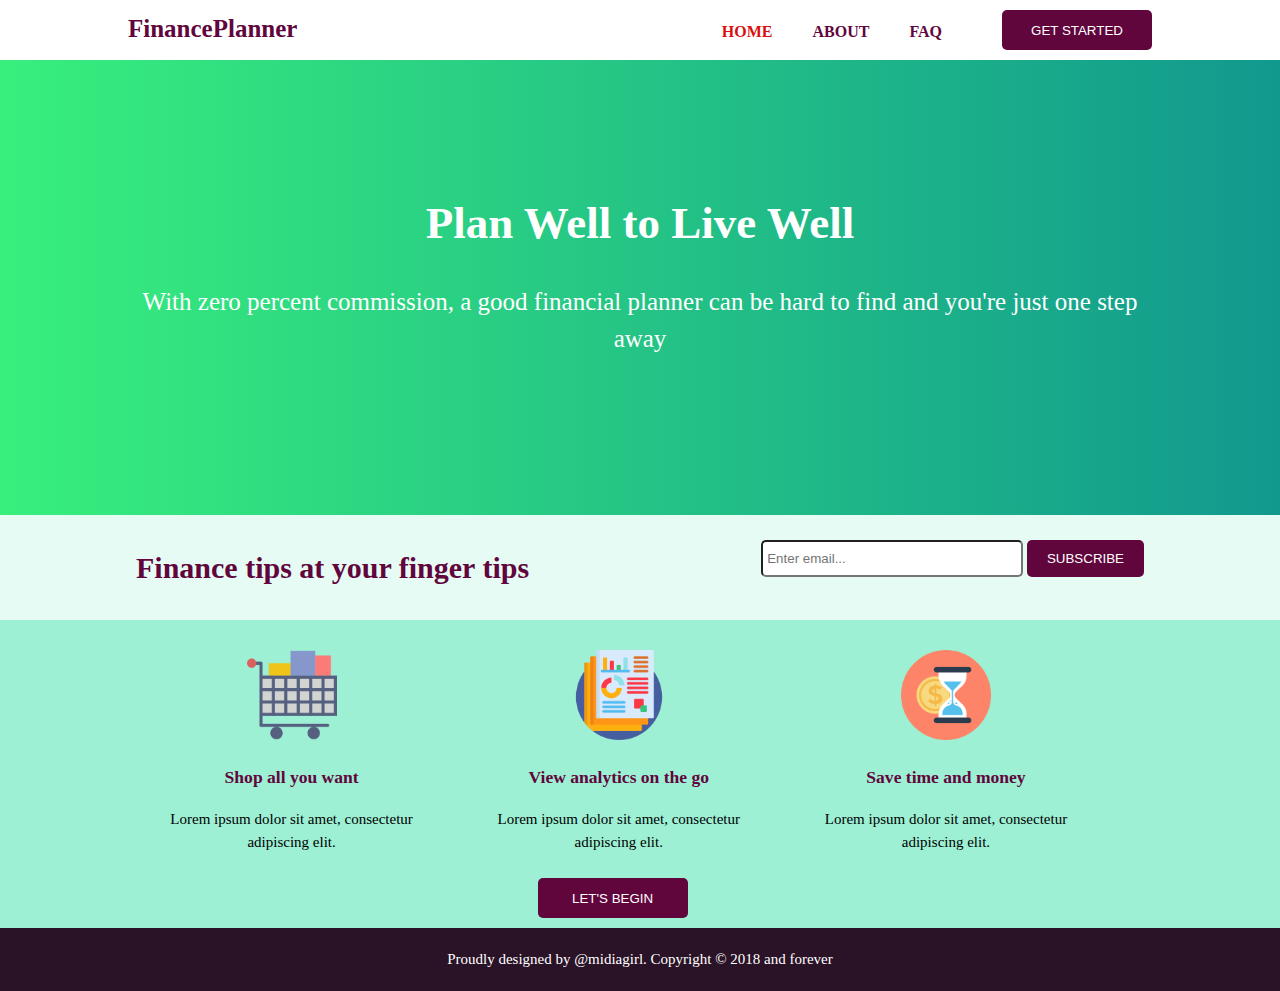
<file: index.html>
<!DOCTYPE html>
<html>
<head>
	<meta charset='utf-8'>
	<meta name='viewport' content='width=device-width'>		<!-- for mobile responsiveness. sets width to current device width -->
	<meta name='description' content='Your fast and easy finance planner with zero % commission'>		<!-- for seo-->
	<meta name='keywords' content='finance planner, finance calculator, finance advisor'>		<!-- for seo-->
	<meta name='author' content='Amanda Williams'>		<!-- for seo-->
	<title>Your Finance Planner | Welcome</title>
	<link rel='stylesheet' href='./css/style.css'>
</head>
<body>

	<header>
		<div class='container'>
			<div id='logo-text'>
				<h1>FinancePlanner</h1>
			</div>
			<div id='nav-button'>
				<button type='submit' class='header-buttn'>Get Started</button>
			</div>
			<nav>
				<ul>
					<li class='current'><a href='index.html'>Home</a></li>
					<li><a href='about.html'>About</a></li>
					<li><a href='faq.html'>FAQ</a></li>
				</ul>
			</nav>	
		</div>
	</header>

	<section id='showcase'>
		<div class='container'>
			<h1>Plan Well to Live Well</h1>
			<p>With zero percent commission, a good financial planner can be hard to find and you're just one step away</p>
		</div>
	</section>

	<section id='newsletter'>
		<div class='container'>
			<h1>Finance tips at your finger tips</h1>
			<form>
				<input type='email' placeholder='Enter email...'>
				<button type='submit' class='news-buttn'>Subscribe</button>
			</form>
		</div>
	</section>

	<section id='benefits'>
		<div class='container'>
			<div class='box'>
				<img src="images/shop2.png">
				<h3>Shop all you want</h3>
				<p>Lorem ipsum dolor sit amet, consectetur adipiscing elit.</p>
			</div>
			<div class='box'>
				<img src="images/report.png">
				<h3>View analytics on the go</h3>
				<p>Lorem ipsum dolor sit amet, consectetur adipiscing elit.</p>
			</div>
			<div class='box'>
				<img src="images/time2.png">
				<h3>Save time and money</h3>
				<p>Lorem ipsum dolor sit amet, consectetur adipiscing elit.</p>
			</div>
			<div class='ben-buttn'>
				<button type='submit' class='header-buttn'>Let's Begin</button>
			</div>
		</div>
		
	</section>

	<footer>
		<p>Proudly designed by @midiagirl. Copyright &copy; 2018 and forever</p>
	</footer>

</body>
</html>
</file>
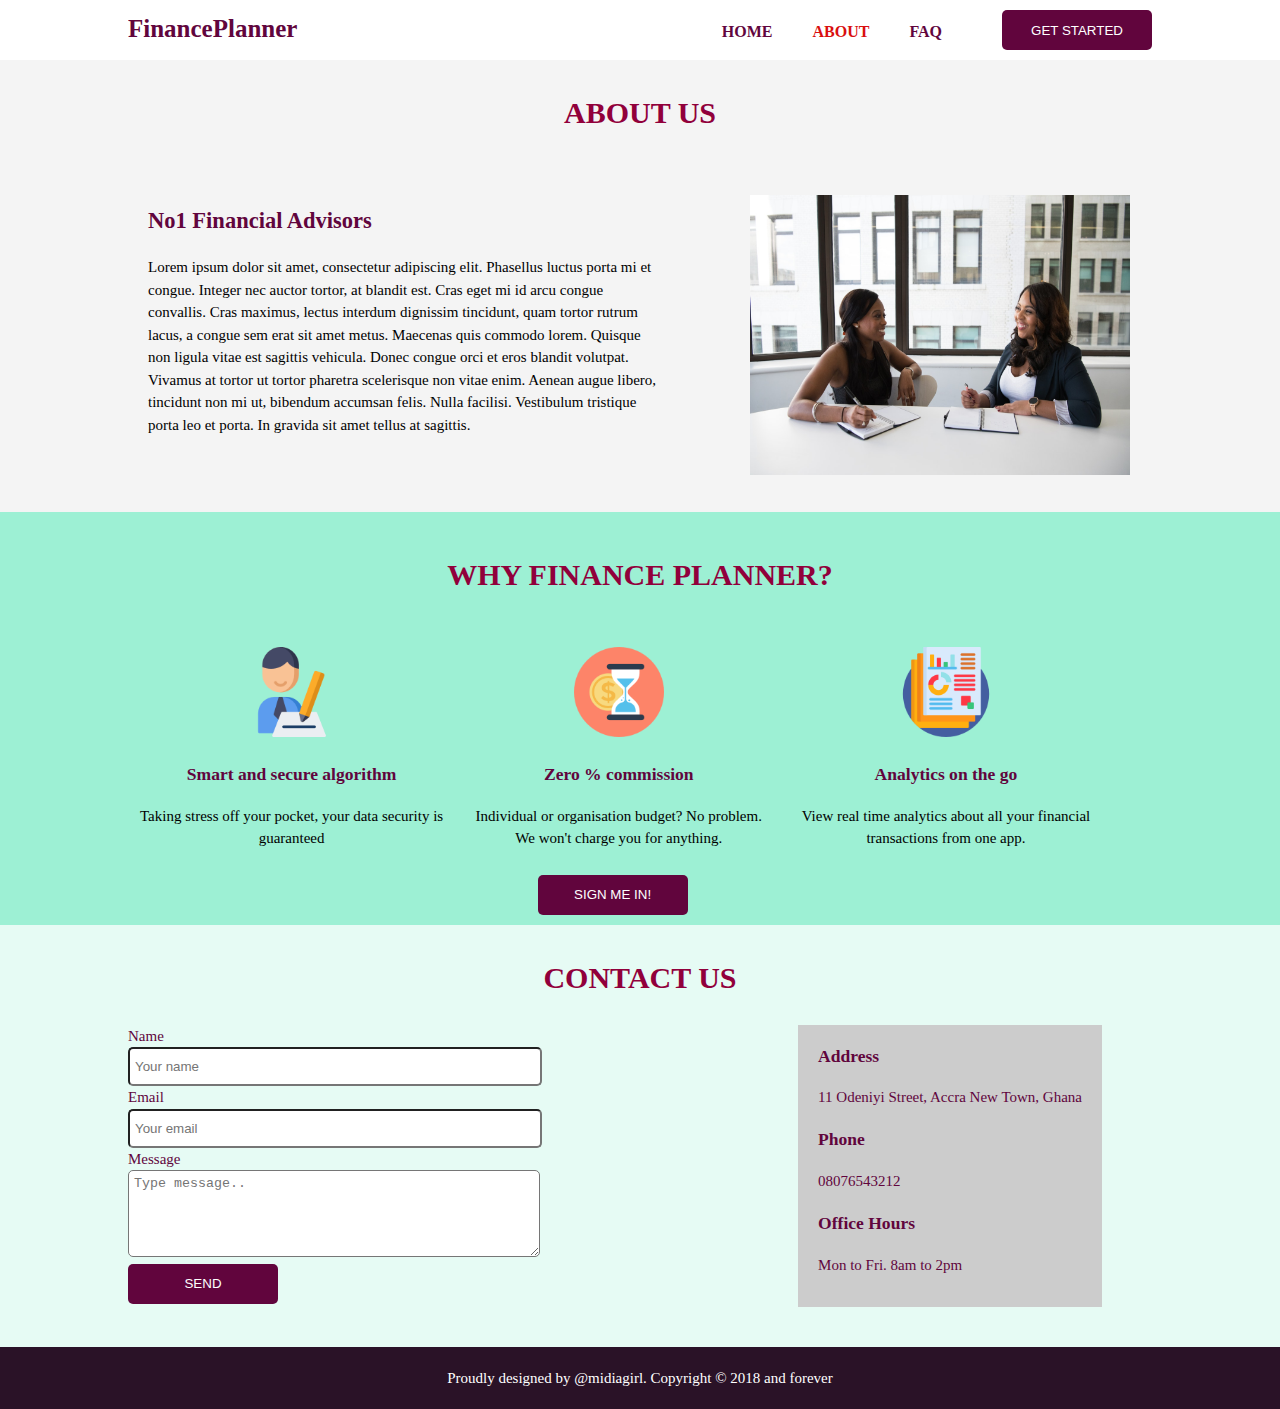
<file: about.html>
<!DOCTYPE html>
<html>
<head>
	<meta charset='utf-8'>
	<meta name='viewport' content='width=device-width'>		<!-- for mobile responsiveness. sets width to current device width -->
	<meta name='description' content='Your fast and easy finance planner with zero % commission'>		<!-- for seo-->
	<meta name='keywords' content='finance planner, finance calculator, finance advisor'>		<!-- for seo-->
	<meta name='author' content='Amanda Williams'>		<!-- for seo-->
	<title>Your Finance Planner | About</title>
	<link rel='stylesheet' href='./css/style.css'>
</head>
<body>

	<header>
		<div class='container'>
			<div id='logo-text'>
				<h1>FinancePlanner</h1>
			</div>
			<div id='nav-button'>
				<button type='submit' class='header-buttn'>Get Started</button>
			</div>
			<nav>
				<ul>
					<li><a href='index.html'>Home</a></li>
					<li class='current'><a href='about.html'>About</a></li>
					<li><a href='faq.html'>FAQ</a></li>
				</ul>
			</nav>	
		</div>
	</header>

	<section id='about'>
		<div class='container'>
			<h1 class='heading'>ABOUT US</h1>
			<div class='box'>
				<h2>No1 Financial Advisors</h2>
				<p>Lorem ipsum dolor sit amet, consectetur adipiscing elit. Phasellus luctus porta mi et congue. Integer nec auctor tortor, at blandit est. Cras eget mi id arcu congue convallis. Cras maximus, lectus interdum dignissim tincidunt, quam tortor rutrum lacus, a congue sem erat sit amet metus. Maecenas quis commodo lorem. Quisque non ligula vitae est sagittis vehicula. Donec congue orci et eros blandit volutpat. Vivamus at tortor ut tortor pharetra scelerisque non vitae enim. 

				Aenean augue libero, tincidunt non mi ut, bibendum accumsan felis. Nulla facilisi. Vestibulum tristique porta leo et porta. In gravida sit amet tellus at sagittis.</p>
			</div>
			<div class='box1'>
				<img src="images/live1.jpeg">
			</div>
		</div>
	</section>

	<!-- <section id='newsletter'>
		<div class='container'>
			<h1>Finance tips at your finger tips</h1>
			<form>
				<input type='email' placeholder='Enter email...'>
				<button type='submit' class='news-buttn'>Subscribe</button>
			</form>
		</div>
	</section> -->

	<section id='benefits'>
		<div class='container'>
			<h1 class='heading'>WHY FINANCE PLANNER?</h1>
			<div class='box'>
				<img src="images/logo-icon.png">
				<h3>Smart and secure algorithm</h3>
				<p>Taking stress off your pocket, your data security is guaranteed</p>
			</div>
			<div class='box'>
				<img src="images/time2.png">
				<h3>Zero % commission</h3>
				<p>Individual or organisation budget? No problem. We won't charge you for anything.</p>
			</div>
			<div class='box'>
				<img src="images/report.png">
				<h3>Analytics on the go</h3>
				<p>View real time analytics about all your financial transactions from one app.</p>
			</div>
			<div class='ben-buttn'>
				<button type='submit' class='header-buttn'>Sign Me In!</button>
			</div>
		</div>	
	</section>

	<section id='contact'>
		<div class='container'>
			<h1 class='heading'>CONTACT US</h1>
			<div class='con'>
				<h3>Address</h3>
				<p>11 Odeniyi Street, Accra New Town, Ghana</p>
				<h3>Phone</h3>
				<p>08076543212</p>
				<h3>Office Hours</h3>
				<p>Mon to Fri. 8am to 2pm</p>
			</div>
			<form class='contact-us'>
				<div>
					<label>Name</label><br>
					<input type='text' placeholder='Your name'>
				</div>
				<div>
					<label>Email</label><br>
					<input type='email' placeholder='Your email'>
				</div>
				<div>
					<label>Message</label><br>
					<textarea placeholder='Type message..'></textarea>
				</div>
				<div class='ben-buttn'>
					<button type='submit' class='header-buttn'>Send</button>
				</div>
			</form>
		</div>	
	</section>

	<footer>
		<p>Proudly designed by @midiagirl. Copyright &copy; 2018 and forever</p>
	</footer>

</body>
</html>
</file>
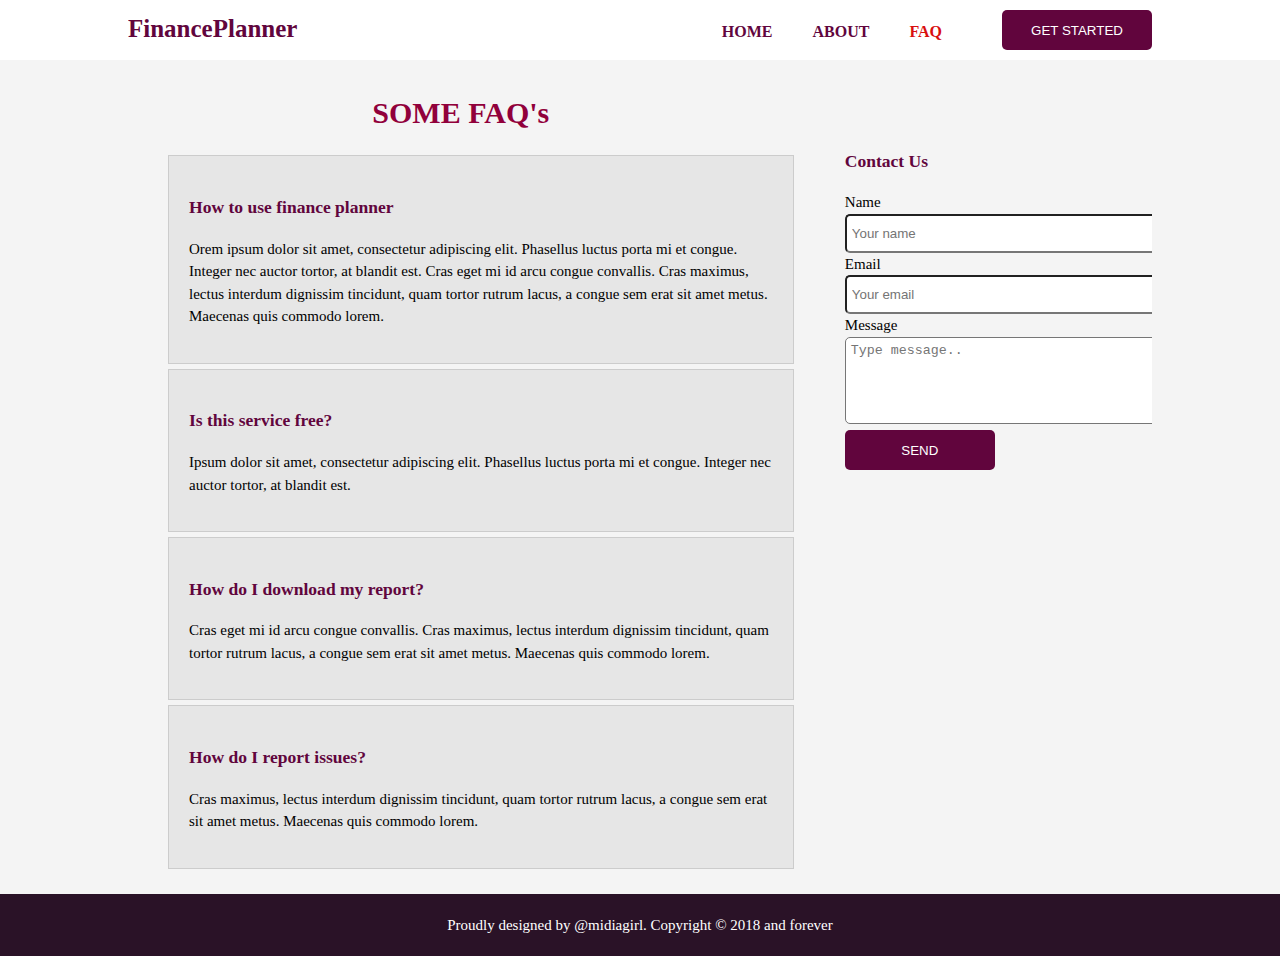
<file: faq.html>
<!DOCTYPE html>
<html>
<head>
	<meta charset='utf-8'>
	<meta name='viewport' content='width=device-width'>		<!-- for mobile responsiveness. sets width to current device width -->
	<meta name='description' content='Your fast and easy finance planner with zero % commission'>		<!-- for seo-->
	<meta name='keywords' content='finance planner, finance calculator, finance advisor'>		<!-- for seo-->
	<meta name='author' content='Amanda Williams'>		<!-- for seo-->
	<title>Your Finance Planner | FAQ's</title>
	<link rel='stylesheet' href='./css/style.css'>
</head>
<body>

	<header>
		<div class='container'>
			<div id='logo-text'>
				<h1>FinancePlanner</h1>
			</div>
			<div id='nav-button'>
				<button type='submit' class='header-buttn'>Get Started</button>
			</div>
			<nav>
				<ul>
					<li><a href='index.html'>Home</a></li>
					<li><a href='about.html'>About</a></li>
					<li class='current'><a href='faq.html'>FAQ</a></li>
				</ul>
			</nav>	
		</div>
	</header>

	<section id='main'>
		<div class='container'>
			<article id='faq'>
				<h1>SOME FAQ's</h1>
				<ul>
					<li>
						<h3>How to use finance planner</h3>
						<p>Orem ipsum dolor sit amet, consectetur adipiscing elit. Phasellus luctus porta mi et congue. Integer nec auctor tortor, at blandit est. Cras eget mi id arcu congue convallis. Cras maximus, lectus interdum dignissim tincidunt, quam tortor rutrum lacus, a congue sem erat sit amet metus. Maecenas quis commodo lorem.</p>
					</li>
					<li>
						<h3>Is this service free?</h3>
						<p>Ipsum dolor sit amet, consectetur adipiscing elit. Phasellus luctus porta mi et congue. Integer nec auctor tortor, at blandit est.</p>
					</li>
					<li>
						<h3>How do I download my report?</h3>
						<p>Cras eget mi id arcu congue convallis. Cras maximus, lectus interdum dignissim tincidunt, quam tortor rutrum lacus, a congue sem erat sit amet metus. Maecenas quis commodo lorem.</p>
					</li>
					<li>
						<h3>How do I report issues?</h3>
						<p>Cras maximus, lectus interdum dignissim tincidunt, quam tortor rutrum lacus, a congue sem erat sit amet metus. Maecenas quis commodo lorem.</p>
					</li>
				</ul>
			</article>
			<aside id='sidebar'>
				
				<form class='contact-us'>
					<h3>Contact Us</h3>
					<div>
						<label>Name</label><br>
						<input type='text' placeholder='Your name'>
					</div>
					<div>
						<label>Email</label><br>
						<input type='email' placeholder='Your email'>
					</div>
					<div>
						<label>Message</label><br>
						<textarea placeholder='Type message..'></textarea>
					</div>
					<div class='ben-buttn'>
						<button type='submit' class='header-buttn'>Send</button>
					</div>
				</form>
			</aside>
		</div>
	</section>


	<!-- <section id='newsletter'>
		<div class='container'>
			<h1>Finance tips at your finger tips</h1>
			<form>
				<input type='email' placeholder='Enter email...'>
				<button type='submit' class='news-buttn'>Subscribe</button>
			</form>
		</div>
	</section>
 -->
	
	<footer>
		<p>Proudly designed by @midiagirl. Copyright &copy; 2018 and forever</p>
	</footer>

</body>
</html>
</file>
<file: css/style.css>
body{
	font: 15px/1.5 /*Arial, Helvetica, sans-serif,*/ 'Shadows Into Light', cursive;			/*shortcut - font-size/line-height, font-family*/
	/*font-family: 'Shadows Into Light', cursive;*/
	padding: 0;
	margin: 0;
	background-color: #f4f4f4;
}
/*global*/

.container{
	width: 80%;
	margin: auto;
	overflow: hidden;
}

/*header*/

header{
	background: #ffffff;
	color: #61053d;
	padding: 10px 0px 0 0px;
	min-height: 50px;
	/*border-bottom: #61053d 3px solid;*/
}
header a{
	color: #61053d;
	text-decoration: none;
	text-transform: uppercase;
	font-size: 16px;
	font-family: 'Shadows Into Light', cursive;
	font-weight: bold;

}
header ul{
	margin: 0;
	padding: 0;
}
header li{
	float: left;
	display: inline;
	margin: 0 20px 0 20px;
}
header #logo-text {
	float: left;
}
header #logo-text h1{
	margin: 0;
	color: #61053d;
	font-family: 'Shadows Into Light', cursive;
	font-size: 25px;
}
header #nav-button{
	float: right;
	margin: 0px 0px 0 40px;
}
header nav{
	float: right;
	margin-top: 10px;
}
header .current a{
	color: #d90f0f ;
	font-weight: bold;
}
header a:hover{
	color: #bd0977;
	font-weight: bold;
}
.header-buttn{
	border: none;
	background: #61053d;
	height: 40px;
	width: 150px;
	padding-left: 20px;
	padding-right: 20px;
	color: #ffffff;
	/*font: 20px;*/
	border-radius: 5px;
	text-transform: uppercase;
}

/*showcase*/

#showcase{
	min-height: 455px;
	/*background: #0bda95;*/
	/*background: #11998e;   fallback for old browsers */
	/*background: -webkit-linear-gradient(to right, #38ef7d, #11998e);  /* Chrome 10-25, Safari 5.1-6 */
	background: linear-gradient(to right, #38ef7d, #11998e); /* W3C, IE 10+/ Edge, Firefox 16+, Chrome 26+, Opera 12+, Safari 7+ */

	text-align: center;
	color: #ffffff;
}
#showcase h1{
	margin-top: 130px;
	margin-bottom: 10px;
	font-size: 45px;
}
#showcase p{
	font-size: 25px;
}

/*newsletter*/

#newsletter{
	padding: 10px;
	background: /*#b5f3df*/ #e6fbf4;
	color: /*#ff0000*/ /*#d90f0f;*/ #61053d;
}
#newsletter h1{
	float: left;
}
#newsletter form{
	float: right;
	margin-top: 15px;
}
#newsletter input[type='email']{
	padding: 4px;
	height: 25px;
	width: 250px;
	border-radius: 5px;
	/*text-transform: uppercase;*/
}
.news-buttn{
	border: none;
	background: #61053d;
	height: 37px;
	padding-left: 20px;
	padding-right: 20px;
	color: #ffffff;
	font: 20px;
	border-radius: 5px;
	text-transform: uppercase;
}
#benefits{
	margin-top: 0px;
	padding-top: 20px;
	padding-bottom: 10px;
	background: /*#14525c*/ #9df0d4;
}
#benefits .box{
	float: left;
	text-align: center;
	width: 30%;
	padding: 10px;
}
#benefits .box img{
	width: 90px;
}
#benefits h3{
	color: #61053d
}
/*#benefits .header-buttn{
	margin: 40px 0px 40px 450px;
	margin: 0 auto;
	alignment-baseline: central;
}*/
#benefits .ben-buttn{
	/*width: 200px;*/
	margin-left:  40%;
	/*margin-right: 50%;*/
}
footer{
	background: /*#61053d*/ /*#270218*/ /*#01150e*/ /*#764e80*/;
	background: /*#442950*/ #2a1227;
	text-align: center;
	padding: 5px;
	margin-top: 0px;
	color: #ffffff;
}

/*About*/

#about{
	padding: 10px 0px 20px 0px;
}
#about .box{
	float: left;
	text-align: ;
	width: 50%;
	padding: 10px 10px 10px 20px;
}
#about .box1{
	float: left;
	text-align: ;
	width: 30%;
	padding: 20px 0px 10px 80px;
}
#about .box1 img{
	height: 280px;
	width: 380px;
}
.heading{
	color: #91003b;
	text-align: center;
	padding: 0px 0px 20px 0px;
}
#about h2{
	color: #61053d;
	text-align: left;
}

/*contact us*/

#contact{
	padding: 10px 0px 30px 0px;
	background: /*#b5f3df*/ #e6fbf4;
	color: /*#ff0000*/ /*#d90f0f;*/ #61053d;
}
#contact .con{
	float: right;
	padding: 0px 20px 15px 20px;
	background: #cccccc;
	margin-right: 50px;
	margin-bottom: 10px;
}
#contact form{
	float: left;
}
.contact-us{
	margin-top: 0px;
	padding: 0px 50px 0px 0px;
}
.contact-us input{
	padding: 5px;
	height: 25px;
	width: 400px;
	border-radius: 5px;
	/*text-transform: uppercase;*/
}
.contact-us textarea{
	padding: 5px;
	height: 75px;
	width: 400px;
	border-radius: 5px;
	/*text-transform: uppercase;*/
}
#contact h1{
	padding-bottom: 5px;
}

/*FAQ's*/

aside#sidebar{
	float: right;
	width: 30%;
	margin-bottom: 10px;
	margin-top: 70px;
}

article#faq{
	float: left;
	width: 65%;
	margin-top: 10px;
	margin-bottom: 10px;
}
article h1{
	color: #91003b;
	text-align: center;
}
aside h3{
	color: #61053d;
}
#faq li{
	list-style: none;
	padding: 20px;
	margin-bottom: 5px;
	border: #cccccc 1px solid;
	background: #e6e6e6;
}
#faq li h3{
	color: #61053d;
}

/*media queries*/

@media(max-width: 768px){
	header #logo-text,
	header nav,
	header nav li,
	#newsletter h1,
	#newsletter form,
	#benefits .box,
	#faq h1{
		float: none;
		text-align: center;
		width: 100%;
	}
	header #nav-button,
	#about .box1 img,
	#sidebar{
		display: none;
	}
	header{
		padding-bottom: 15px;
	}
	#showcase h1{
		margin-top: 40px;
	}
	#newsletter h1,
	#newsletter form input[type='email'],
	#newsletter button,
	#contact .ben-buttn,
	#contact .contact-us,
	#contact .contact-us .header-buttn,
	#contact form input,
	#contact form textarea{
		margin: 2px;
		display: block;
		width: 100%;
	}
	#benefits .ben-buttn{
		float: none;
		margin-left: 28%;
	}
	#about .box,
	#about h2,
	#about h1,
	#about,
	#contact h1,
	#faq h1{
		width: 100%;
		height: 100%;
		float: none;
		text-align: center;
		margin: 0;
		padding: 0;
		padding-top: 10px;
		/*margin-top: 5px;*/
	}
	#contact .con,
	#contact .con p,
	#contact .con h3{
		width: 95%;
		height: 100%;
		float: none;
		margin: 10px;
		padding-left: 8px;
	}
	#contact .con p{
		margin: 0px;
		padding-bottom: 5px;
	}
	#contact .con h3{
		padding-top: 15px;
		padding-bottom: 0px;
		margin: 0px;

	}
	#faq,
	#faq li,
	#faq ul{
		float: none;
		width: 118%;
		height: auto;
		margin: 0;
		margin-bottom: 5px;
		padding: 5px;
	}
	#faq li p,
	#faq li h3{
		padding-right: 5px;
		padding-left: 5px;
		margin: 0px;
		margin-bottom: 5px;
	}
	body,
	header a,
	header #logo-text h1{
		font-family: Arial, Helvetica, sans-serif;
	}
	footer p{
		font-size: 70%;
		margin-left: 10px;
		margin-right: 10px;
	}
}
</file>
